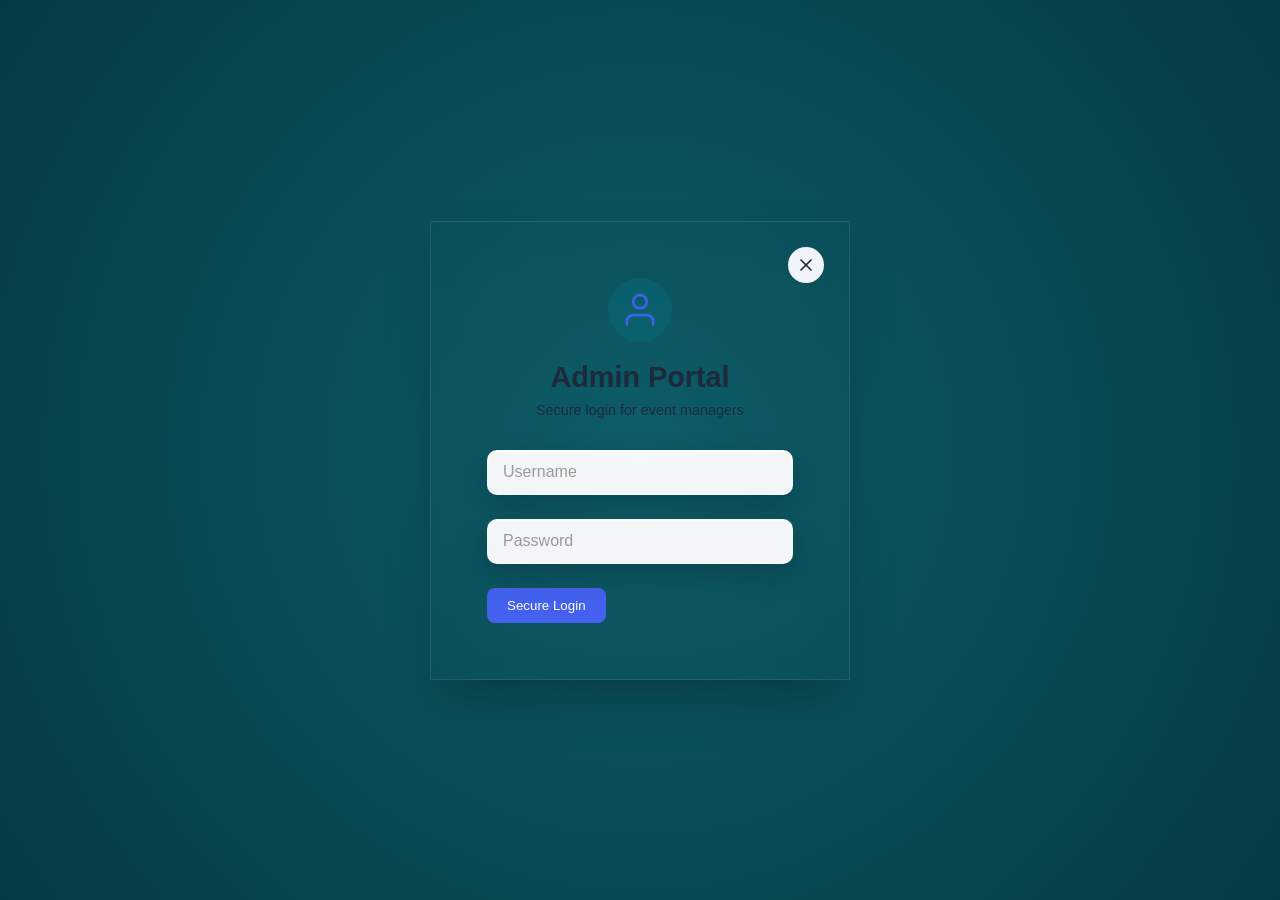
<file: new/admin_login.html>
<!DOCTYPE html>
<html lang="en">

<head>
    <meta charset="UTF-8">
    <meta name="viewport" content="width=device-width, initial-scale=1.0">
    <title>Admin Login - Event Hub</title>
    <link rel="preconnect" href="https://fonts.googleapis.com">
    <link rel="preconnect" href="https://fonts.gstatic.com" crossorigin>
    <link href="https://fonts.googleapis.com/css2?family=Outfit:wght@300;400;500;600;700;800&display=swap"
        rel="stylesheet">
    <link rel="stylesheet" href="../static/style.css">
    <link rel="stylesheet" href="../static/admin_login.css">
    <style>
        /* Specific overrides for a standalone login page using the global styles */
        body {
            background: radial-gradient(circle at center, rgba(0, 84, 97, 0.95) 0%, rgba(0, 54, 62, 0.98) 100%);
            display: flex;
            justify-content: center;
            align-items: center;
            min-height: 100vh;
            margin: 0;
            overflow: hidden;
        }

        .standalone-login {
            background: var(--bg-card);
            padding: 3.5rem;
            width: 100%;
            max-width: 420px;
            border-radius: var(--border-radius-lg);
            box-shadow: 0 25px 50px -12px rgba(0, 0, 0, 0.3);
            text-align: center;
            position: relative;
            animation: modalScaleIn 0.5s cubic-bezier(0.16, 1, 0.3, 1);
            border: 1px solid rgba(255, 255, 255, 0.1);
            backdrop-filter: blur(20px);
        }

        .login-logo {
            margin-bottom: 2rem;
        }

        .login-logo h3 {
            color: var(--primary-dark);
            font-size: 1.8rem;
            font-weight: 800;
            margin: 0;
        }

        .login-logo p {
            color: var(--text-muted);
            font-size: 0.9rem;
            margin-top: 0.5rem;
        }

        .return-home {
            position: absolute;
            top: 25px;
            right: 25px;
            color: var(--text-muted);
            text-decoration: none;
            transition: var(--transition-fast);
            display: flex;
            align-items: center;
            justify-content: center;
            width: 36px;
            height: 36px;
            border-radius: 50%;
            background: #f1f5f9;
        }

        .return-home:hover {
            background: #fee2e2;
            color: #ef4444;
            transform: rotate(90deg);
        }

        .modern-form .input-group {
            margin-bottom: 1.5rem;
        }
    </style>
</head>

<body>
    <div class="standalone-login">
        <a href="index.html" class="return-home" title="Return to Home">
            <svg width="20" height="20" viewBox="0 0 24 24" fill="none" stroke="currentColor" stroke-width="2"
                stroke-linecap="round" stroke-linejoin="round">
                <line x1="18" y1="6" x2="6" y2="18"></line>
                <line x1="6" y1="6" x2="18" y2="18"></line>
            </svg>
        </a>

        <div class="login-logo">
            <!-- Using SVG standard icon for admin -->
            <svg width="64" height="64" viewBox="0 0 24 24" fill="none" stroke="var(--primary-color)" stroke-width="1.5"
                stroke-linecap="round" stroke-linejoin="round"
                style="margin-bottom: 15px; background: rgba(0, 188, 212, 0.1); padding: 12px; border-radius: 50%;">
                <path d="M20 21v-2a4 4 0 0 0-4-4H8a4 4 0 0 0-4 4v2"></path>
                <circle cx="12" cy="7" r="4"></circle>
            </svg>
            <h3>Admin Portal</h3>
            <p>Secure login for event managers</p>
        </div>

        <form class="modern-form">
            <div class="input-group">
                <input class="username" type="text" placeholder="Username" required>
            </div>
            <div class="input-group">
                <input class="password" type="password" placeholder="Password" required>
            </div>
            <button class="btn btn-primary btn-submit" type="button"
                onclick="alert('Admin Authentication currently in development.')">Secure Login</button>
        </form>
    </div>
</body>

</html>
</file>
<file: static/style.css>
:root {
    --primary-color: #4361ee;
    --secondary-color: #3f37c9;
    --success-color: #06d6a0;
    --warning-color: #ffd166;
    --danger-color: #ef476f;
    --dark-color: #2b2d42;
    --light-color: #f8f9fa;
    --text-primary: #1e293b;
    --text-secondary: #64748b;
    --border-color: #e2e8f0;
    --sidebar-bg: #0f172a;
    --sidebar-text: #94a3b8;
    --sidebar-active: #ffffff;
    --sidebar-active-bg: rgba(255, 255, 255, 0.1);
    --card-shadow: 0 4px 6px -1px rgba(0, 0, 0, 0.1), 0 2px 4px -1px rgba(0, 0, 0, 0.06);
    --transition: all 0.3s ease;
}

* {
    margin: 0;
    padding: 0;
    box-sizing: border-box;
    font-family: 'Inter', sans-serif;
}

body {
    background-color: #f1f5f9;
    color: var(--text-primary);
    overflow-x: hidden;
}

/* Layout */
.dashboard-container {
    display: flex;
    min-height: 100vh;
}

/* Sidebar */
.sidebar {
    width: 260px;
    background-color: var(--sidebar-bg);
    color: var(--sidebar-text);
    display: flex;
    flex-direction: column;
    position: fixed;
    height: 100vh;
    left: 0;
    top: 0;
    z-index: 1000;
    transition: var(--transition);
}

.sidebar-header {
    padding: 24px;
    display: flex;
    align-items: center;
    justify-content: space-between;
    border-bottom: 1px solid rgba(255, 255, 255, 0.1);
}

.logo {
    font-size: 1.25rem;
    font-weight: 700;
    color: #fff;
    display: flex;
    align-items: center;
    gap: 10px;
}

.logo i {
    color: var(--primary-color);
}

.sidebar-nav {
    flex: 1;
    padding: 24px 0;
    overflow-y: auto;
}

.sidebar-nav ul {
    list-style: none;
}

.sidebar-nav li {
    margin-bottom: 4px;
}

.sidebar-heading {
    padding: 12px 24px;
    color: var(--sidebar-text);
    font-size: 0.75rem;
    font-weight: 700;
    text-transform: uppercase;
    letter-spacing: 1px;
    opacity: 0.7;
    margin-top: 10px;
    margin-bottom: 8px;
}

.sidebar-nav a {
    display: flex;
    align-items: center;
    gap: 12px;
    padding: 12px 24px;
    color: var(--sidebar-text);
    text-decoration: none;
    font-weight: 500;
    transition: var(--transition);
    border-left: 3px solid transparent;
}

.sidebar-nav a:hover,
.sidebar-nav li.active a {
    color: var(--sidebar-active);
    background-color: var(--sidebar-active-bg);
    border-left-color: var(--primary-color);
}

.sidebar-nav i {
    width: 20px;
    text-align: center;
}

.sidebar-footer {
    padding: 24px;
    border-top: 1px solid rgba(255, 255, 255, 0.1);
}

.logout-btn {
    display: flex;
    align-items: center;
    gap: 12px;
    color: var(--danger-color);
    text-decoration: none;
    font-weight: 500;
    transition: var(--transition);
}

.logout-btn:hover {
    opacity: 0.8;
}

/* Main Content */
.main-content {
    flex: 1;
    margin-left: 260px;
    transition: var(--transition);
    display: flex;
    flex-direction: column;
}

/* Top Bar */
.top-bar {
    height: 70px;
    background-color: #fff;
    display: flex;
    align-items: center;
    justify-content: space-between;
    padding: 0 32px;
    box-shadow: 0 1px 2px 0 rgba(0, 0, 0, 0.05);
    position: sticky;
    top: 0;
    z-index: 900;
}

.toggle-menu-btn {
    display: none;
    font-size: 1.25rem;
    cursor: pointer;
    color: var(--text-secondary);
}

.search-bar {
    display: flex;
    align-items: center;
    background-color: var(--light-color);
    padding: 8px 16px;
    border-radius: 8px;
    width: 300px;
    border: 1px solid var(--border-color);
}

.search-bar i {
    color: var(--text-secondary);
    margin-right: 10px;
}

.search-bar input {
    border: none;
    background: transparent;
    outline: none;
    width: 100%;
    color: var(--text-primary);
}

.top-bar-actions {
    display: flex;
    align-items: center;
    gap: 24px;
}

.action-item {
    position: relative;
    cursor: pointer;
    color: var(--text-secondary);
    font-size: 1.2rem;
}

.badge {
    position: absolute;
    top: -5px;
    right: -5px;
    background-color: var(--danger-color);
    color: #fff;
    font-size: 0.65rem;
    padding: 2px 5px;
    border-radius: 50%;
    font-weight: 700;
}

.user-profile {
    display: flex;
    align-items: center;
    gap: 12px;
    cursor: pointer;
}

.user-profile img {
    width: 40px;
    height: 40px;
    border-radius: 50%;
    object-fit: cover;
}

.user-info {
    display: flex;
    flex-direction: column;
}

.user-info .name {
    font-weight: 600;
    font-size: 0.9rem;
}

.user-info .role {
    font-size: 0.75rem;
    color: var(--text-secondary);
}

/* Dashboard Content */
.content-wrapper {
    padding: 32px;
}

.page-header {
    display: flex;
    align-items: center;
    justify-content: space-between;
    margin-bottom: 32px;
}

.page-header h1 {
    font-size: 1.75rem;
    font-weight: 700;
}

.btn-primary {
    background-color: var(--primary-color);
    color: #fff;
    border: none;
    padding: 10px 20px;
    border-radius: 8px;
    font-weight: 500;
    cursor: pointer;
    display: flex;
    align-items: center;
    gap: 8px;
    transition: var(--transition);
}

.btn-primary:hover {
    background-color: var(--secondary-color);
}

/* Metrics Grid */
.metrics-grid {
    display: grid;
    grid-template-columns: repeat(auto-fit, minmax(240px, 1fr));
    gap: 24px;
    margin-bottom: 32px;
}

.metric-card {
    background-color: #fff;
    padding: 24px;
    border-radius: 12px;
    box-shadow: var(--card-shadow);
    display: flex;
    align-items: flex-start;
    gap: 16px;
    transition: var(--transition);
}

.metric-card:hover {
    transform: translateY(-2px);
    box-shadow: 0 10px 15px -3px rgba(0, 0, 0, 0.1);
}

.card-icon {
    width: 48px;
    height: 48px;
    border-radius: 10px;
    display: flex;
    align-items: center;
    justify-content: center;
    font-size: 1.25rem;
}

.card-icon.blue {
    background-color: #eff6ff;
    color: #3b82f6;
}

.card-icon.orange {
    background-color: #fff7ed;
    color: #f97316;
}

.card-icon.green {
    background-color: #f0fdf4;
    color: #22c55e;
}

.card-icon.purple {
    background-color: #faf5ff;
    color: #a855f7;
}

.card-info h3 {
    font-size: 0.9rem;
    color: var(--text-secondary);
    margin-bottom: 8px;
    font-weight: 500;
}

.card-info .number {
    font-size: 1.75rem;
    font-weight: 700;
    color: var(--text-primary);
    margin-bottom: 8px;
}

.trend {
    font-size: 0.8rem;
    color: var(--text-secondary);
    display: flex;
    align-items: center;
    gap: 4px;
}

.trend.up {
    color: var(--success-color);
}

.trend.down {
    color: var(--danger-color);
}

/* Recent Events Table */
.recent-events-section {
    background-color: #fff;
    border-radius: 12px;
    box-shadow: var(--card-shadow);
    overflow: hidden;
}

.section-header {
    padding: 24px;
    border-bottom: 1px solid var(--border-color);
    display: flex;
    align-items: center;
    justify-content: space-between;
}

.section-header h2 {
    font-size: 1.25rem;
    font-weight: 600;
}

.view-all {
    color: var(--primary-color);
    text-decoration: none;
    font-weight: 500;
    font-size: 0.9rem;
}

.table-container {
    overflow-x: auto;
}

table {
    width: 100%;
    border-collapse: collapse;
}

th {
    text-align: left;
    padding: 16px 24px;
    background-color: #f8fafc;
    color: var(--text-secondary);
    font-weight: 600;
    font-size: 0.85rem;
    text-transform: uppercase;
    letter-spacing: 0.05em;
}

td {
    padding: 16px 24px;
    border-bottom: 1px solid var(--border-color);
    color: var(--text-primary);
    font-size: 0.95rem;
}

tr:last-child td {
    border-bottom: none;
}

.event-cell {
    display: flex;
    align-items: center;
    gap: 12px;
}

.event-img {
    width: 40px;
    height: 40px;
    border-radius: 8px;
    display: flex;
    align-items: center;
    justify-content: center;
    font-size: 1.25rem;
    flex-shrink: 0;
}

.event-name {
    font-weight: 600;
}

.event-cat {
    font-size: 0.8rem;
    color: var(--text-secondary);
}

.status-badge {
    padding: 6px 12px;
    border-radius: 20px;
    font-size: 0.8rem;
    font-weight: 600;
}

.status-approved {
    background-color: #dcfce7;
    color: #166534;
}

.status-pending {
    background-color: #fef9c3;
    color: #854d0e;
}

.status-rejected {
    background-color: #fee2e2;
    color: #991b1b;
}

.action-buttons {
    display: flex;
    gap: 8px;
}

.icon-btn {
    width: 32px;
    height: 32px;
    border-radius: 6px;
    border: none;
    display: flex;
    align-items: center;
    justify-content: center;
    cursor: pointer;
    background-color: transparent;
    color: var(--text-secondary);
    transition: var(--transition);
}

.icon-btn:hover {
    background-color: #f1f5f9;
    color: var(--primary-color);
}

.icon-btn.check:hover {
    color: var(--success-color);
    background-color: #dcfce7;
}

.icon-btn.xmark:hover {
    color: var(--danger-color);
    background-color: #fee2e2;
}

.icon-btn.delete:hover {
    color: var(--danger-color);
    background-color: #fee2e2;
}

.mobile-only {
    display: none;
}

/* Responsive */
@media (max-width: 1024px) {
    .mobile-only {
        display: block;
        background: none;
        border: none;
        color: var(--sidebar-text);
        font-size: 1.25rem;
        cursor: pointer;
    }

    .sidebar {
        transform: translateX(-100%);
    }

    .sidebar.active {
        transform: translateX(0);
    }

    .main-content {
        margin-left: 0;
    }

    .toggle-menu-btn {
        display: block;
    }

    .top-bar {
        padding: 0 16px;
    }

    .content-wrapper {
        padding: 16px;
    }
}

@media (max-width: 768px) {
    .search-bar {
        display: none;
    }

    .metrics-grid {
        grid-template-columns: 1fr;
    }

    .page-header {
        flex-direction: column;
        align-items: flex-start;
        gap: 16px;
    }

    .btn-primary {
        width: 100%;
        justify-content: center;
    }

    .form-row {
        grid-template-columns: 1fr;
    }
}

/* Modal Styles */
.modal-overlay {
    position: fixed;
    top: 0;
    left: 0;
    width: 100%;
    height: 100%;
    background-color: rgba(0, 0, 0, 0.5);
    display: flex;
    justify-content: center;
    align-items: center;
    z-index: 2000;
    opacity: 0;
    visibility: hidden;
    transition: var(--transition);
}

.modal-overlay.active {
    opacity: 1;
    visibility: visible;
}

.modal-content {
    background-color: #fff;
    border-radius: 12px;
    width: 90%;
    max-width: 500px;
    max-height: 90vh;
    display: flex;
    flex-direction: column;
    box-shadow: 0 20px 25px -5px rgba(0, 0, 0, 0.1), 0 10px 10px -5px rgba(0, 0, 0, 0.04);
    transform: translateY(-20px);
    transition: var(--transition);
}

.modal-overlay.active .modal-content {
    transform: translateY(0);
}

.modal-header {
    padding: 20px 24px;
    border-bottom: 1px solid var(--border-color);
    display: flex;
    align-items: center;
    justify-content: space-between;
}

.modal-header h2 {
    font-size: 1.25rem;
    font-weight: 600;
    color: var(--text-primary);
}

.close-modal {
    background: none;
    border: none;
    font-size: 1.25rem;
    color: var(--text-secondary);
    cursor: pointer;
    transition: var(--transition);
}

.close-modal:hover {
    color: var(--danger-color);
}

.modal-body {
    padding: 24px;
    overflow-y: auto;
}

.form-group {
    margin-bottom: 16px;
}

.form-row {
    display: grid;
    grid-template-columns: 1fr 1fr;
    gap: 16px;
}

.form-group label {
    display: block;
    margin-bottom: 8px;
    font-size: 0.9rem;
    font-weight: 500;
    color: var(--text-primary);
}

.form-group input,
.form-group select {
    width: 100%;
    padding: 10px 12px;
    border: 1px solid var(--border-color);
    border-radius: 6px;
    font-size: 0.95rem;
    outline: none;
    transition: var(--transition);
    background-color: #fff;
    color: var(--text-primary);
}

.form-group input:focus,
.form-group select:focus {
    border-color: var(--primary-color);
    box-shadow: 0 0 0 3px rgba(67, 97, 238, 0.15);
}

.form-actions {
    display: flex;
    justify-content: flex-end;
    gap: 12px;
    margin-top: 24px;
}

.btn-secondary {
    background-color: transparent;
    border: 1px solid var(--border-color);
    color: var(--text-secondary);
    padding: 10px 20px;
    border-radius: 8px;
    font-weight: 500;
    cursor: pointer;
    transition: var(--transition);
}

.btn-secondary:hover {
    background-color: #f1f5f9;
    color: var(--text-primary);
}
</file>
<file: static/admin_login.css>
* {
    margin: 0;
    padding: 0;
    box-sizing: border-box;
}

body {
    background: linear-gradient(135deg, #005461 0%, #003d4d 100%);
    min-height: 100vh;
    display: flex;
    justify-content: center;
    align-items: center;
    font-family: -apple-system, BlinkMacSystemFont, 'Segoe UI', Roboto, Oxygen, Ubuntu, Cantarell, sans-serif;
}

h3 {
    margin: 0;
    font-size: 1.8rem;
}

.heading {
    border: none;
    margin-bottom: 30px;
    color: #fff;
    text-shadow: 0 2px 5px rgba(0, 0, 0, 0.4);
    text-align: center;
    width: 100%;
}

.container {
    display: flex;
    flex-direction: column;
    justify-content: center;
    align-items: center;
    color: #fff;
    text-shadow: 0 2px 5px rgba(0, 0, 0, 0.4);
    background: transparent;
    background: linear-gradient(
        135deg,
        rgba(255, 255, 255, 0.12),
        rgba(255, 255, 255, 0.08)
    );
    border: 1px solid rgba(255, 255, 255, 0.15);
    padding: 60px 70px;
    border-radius: 20px;
    box-shadow:
        0 10px 30px rgba(0, 0, 0, 0.3),
        inset 0 1px 2px rgba(255, 255, 255, 0.1);
    max-width: 420px;
    width: 100%;
    backdrop-filter: blur(10px);
}

.profile {
    margin-bottom: 25px;
    display: flex;
    justify-content: center;
}

.profile img {
    width: 90px;
    height: 90px;
    border-radius: 50%;
    object-fit: cover;
    box-shadow: 
        0 5px 15px rgba(0, 0, 0, 0.3),
        0 0 15px rgba(255, 255, 255, 0.1);
}

.login-form {
    width: 100%;
}

.form-group {
    margin-bottom: 20px;
}

.form-group label {
    display: block;
    margin-bottom: 8px;
    font-weight: 500;
    color: #fff;
    font-size: 0.95rem;
}

.username,
.password {
    width: 100%;
    height: 45px;
    border-radius: 10px;
    border: 1px solid rgba(255, 255, 255, 0.3);
    padding: 10px 15px;
    font-size: 1rem;
    color: #333;
    background: rgba(255, 255, 255, 0.95);
    box-shadow:
        0 10px 30px rgba(0, 0, 0, 0.2),
        inset 0 1px 2px rgba(255, 255, 255, 0.8);
    transition: all 0.3s ease;
}

.username:focus,
.password:focus {
    outline: none;
    background: #fff;
    box-shadow:
        0 10px 30px rgba(0, 0, 0, 0.25),
        inset 0 1px 2px rgba(255, 255, 255, 1);
    border-color: rgba(255, 255, 255, 0.5);
}

.username::placeholder,
.password::placeholder {
    color: #999;
}

.button {
    width: 100%;
    height: 45px;
    border-radius: 10px;
    border: none;
    background-color: #005461;
    color: #fff;
    font-weight: 600;
    font-size: 1rem;
    cursor: pointer;
    box-shadow:
        0 10px 30px rgba(0, 0, 0, 0.25),
        inset 0 1px 2px rgba(255, 255, 255, 0.1);
    transition: all 0.3s ease;
    text-transform: uppercase;
    letter-spacing: 0.5px;
}

.button:hover {
    background-color: #003d47;
    transform: translateY(-2px);
    box-shadow:
        0 15px 35px rgba(0, 0, 0, 0.3),
        inset 0 1px 2px rgba(255, 255, 255, 0.1);
}

.button:active {
    transform: translateY(0);
}

.error-message {
    width: 100%;
    padding: 12px 15px;
    margin-bottom: 20px;
    background: rgba(239, 68, 68, 0.2);
    border: 1px solid rgba(239, 68, 68, 0.5);
    border-radius: 8px;
    color: #fecaca;
    font-size: 0.9rem;
    display: flex;
    align-items: center;
    gap: 10px;
    animation: slideDown 0.3s ease;
}

.error-message i {
    font-size: 1.1rem;
}

@keyframes slideDown {
    from {
        opacity: 0;
        transform: translateY(-10px);
    }
    to {
        opacity: 1;
        transform: translateY(0);
    }
}

@media (max-width: 480px) {
    .container {
        padding: 40px 30px;
        margin: 20px;
    }
    
    h3 {
        font-size: 1.5rem;
    }
    
    .username,
    .password,
    .button {
        font-size: 0.95rem;
    }
}
</file>
